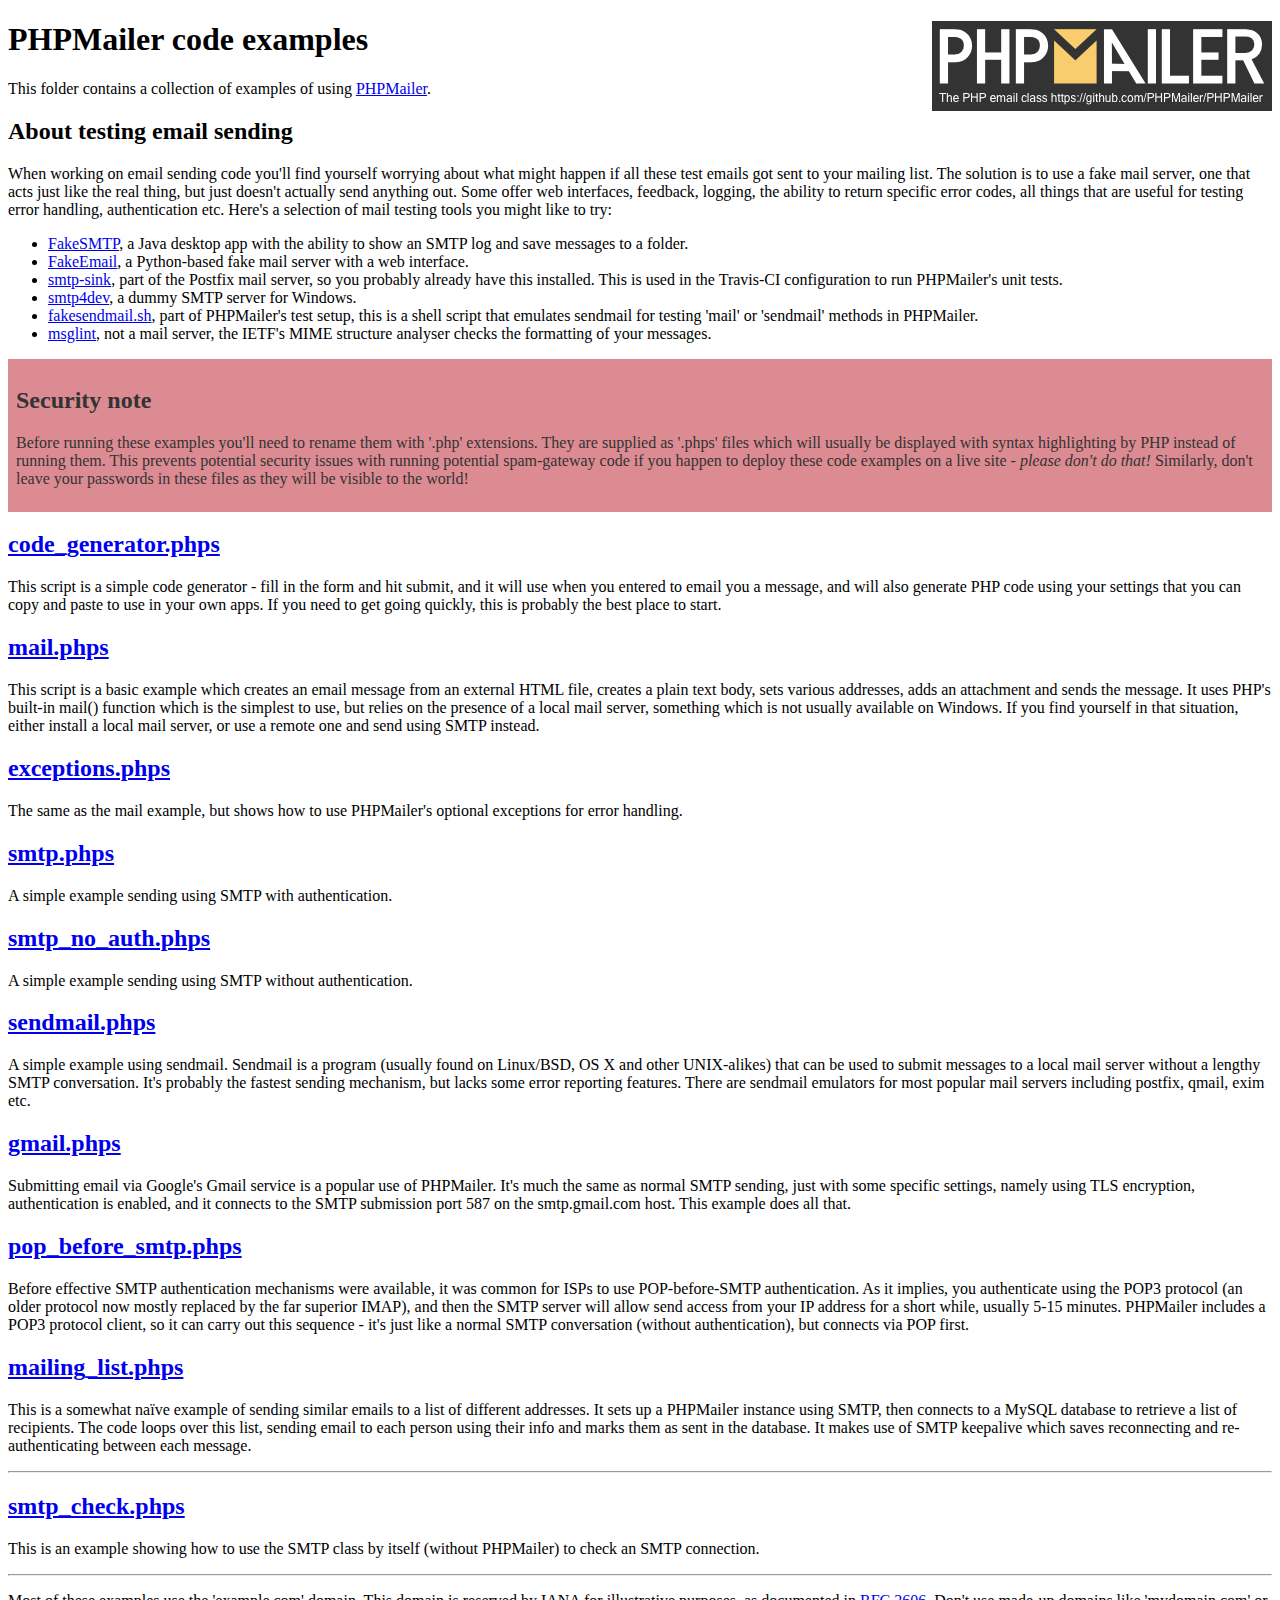
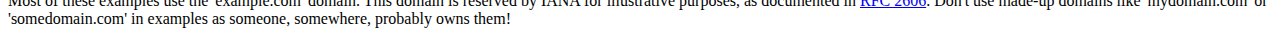
<file: php/PHPMailer-master/examples/index.html>
<!DOCTYPE html>
<html>
<head>
	<meta charset="UTF-8">
	<title>PHPMailer Examples</title>
</head>
<body>
<h1>PHPMailer code examples<a href="https://github.com/PHPMailer/PHPMailer"><img src="images/phpmailer.png" style="float:right; border:0;" alt="PHPMailer logo"></a></h1>
<p>This folder contains a collection of examples of using <a href="https://github.com/PHPMailer/PHPMailer">PHPMailer</a>.</p>
<h2>About testing email sending</h2>
<p>When working on email sending code you'll find yourself worrying about what might happen if all these test emails got sent to your mailing list. The solution is to use a fake mail server, one that acts just like the real thing, but just doesn't actually send anything out. Some offer web interfaces, feedback, logging, the ability to return specific error codes, all things that are useful for testing error handling, authentication etc. Here's a selection of mail testing tools you might like to try:</p>
<ul>
  <li><a href="https://github.com/Nilhcem/FakeSMTP">FakeSMTP</a>, a Java desktop app with the ability to show an SMTP log and save messages to a folder. </li>
  <li><a href="https://github.com/isotoma/FakeEmail">FakeEmail</a>, a Python-based fake mail server with a web interface.</li>
  <li><a href="http://www.postfix.org/smtp-sink.1.html">smtp-sink</a>, part of the Postfix mail server, so you probably already have this installed. This is used in the Travis-CI configuration to run PHPMailer's unit tests.</li>
  <li><a href="http://smtp4dev.codeplex.com">smtp4dev</a>, a dummy SMTP server for Windows.</li>
  <li><a href="https://github.com/PHPMailer/PHPMailer/blob/master/test/fakesendmail.sh">fakesendmail.sh</a>, part of PHPMailer's test setup, this is a shell script that emulates sendmail for testing 'mail' or 'sendmail' methods in PHPMailer.</li>
  <li><a href="http://tools.ietf.org/tools/msglint/">msglint</a>, not a mail server, the IETF's MIME structure analyser checks the formatting of your messages.</li>
</ul>
<div style="padding: 8px; color: #333333; background-color: #dc8b92">
<h2>Security note</h2>
<p>Before running these examples you'll need to rename them with '.php' extensions. They are supplied as '.phps' files which will usually be displayed with syntax highlighting by PHP instead of running them. This prevents potential security issues with running potential spam-gateway code if you happen to deploy these code examples on a live site - <em>please don't do that!</em> Similarly, don't leave your passwords in these files as they will be visible to the world!</p>
</div>
<h2><a href="code_generator.phps">code_generator.phps</a></h2>
<p>This script is a simple code generator - fill in the form and hit submit, and it will use when you entered to email you a message, and will also generate PHP code using your settings that you can copy and paste to use in your own apps. If you need to get going quickly, this is probably the best place to start.</p>
<h2><a href="mail.phps">mail.phps</a></h2>
<p>This script is a basic example which creates an email message from an external HTML file, creates a plain text body, sets various addresses, adds an attachment and sends the message. It uses PHP's built-in mail() function which is the simplest to use, but relies on the presence of a local mail server, something which is not usually available on Windows. If you find yourself in that situation, either install a local mail server, or use a remote one and send using SMTP instead.</p>
<h2><a href="exceptions.phps">exceptions.phps</a></h2>
<p>The same as the mail example, but shows how to use PHPMailer's optional exceptions for error handling.</p>
<h2><a href="smtp.phps">smtp.phps</a></h2>
<p>A simple example sending using SMTP with authentication.</p>
<h2><a href="smtp_no_auth.phps">smtp_no_auth.phps</a></h2>
<p>A simple example sending using SMTP without authentication.</p>
<h2><a href="sendmail.phps">sendmail.phps</a></h2>
<p>A simple example using sendmail. Sendmail is a program (usually found on Linux/BSD, OS X and other UNIX-alikes) that can be used to submit messages to a local mail server without a lengthy SMTP conversation. It's probably the fastest sending mechanism, but lacks some error reporting features. There are sendmail emulators for most popular mail servers including postfix, qmail, exim etc.</p>
<h2><a href="gmail.phps">gmail.phps</a></h2>
<p>Submitting email via Google's Gmail service is a popular use of PHPMailer. It's much the same as normal SMTP sending, just with some specific settings, namely using TLS encryption, authentication is enabled, and it connects to the SMTP submission port 587 on the smtp.gmail.com host. This example does all that.</p>
<h2><a href="pop_before_smtp.phps">pop_before_smtp.phps</a></h2>
<p>Before effective SMTP authentication mechanisms were available, it was common for ISPs to use POP-before-SMTP authentication. As it implies, you authenticate using the POP3 protocol (an older protocol now mostly replaced by the far superior IMAP), and then the SMTP server will allow send access from your IP address for a short while, usually 5-15 minutes. PHPMailer includes a POP3 protocol client, so it can carry out this sequence - it's just like a normal SMTP conversation (without authentication), but connects via POP first.</p>
<h2><a href="mailing_list.phps">mailing_list.phps</a></h2>
<p>This is a somewhat naïve example of sending similar emails to a list of different addresses. It sets up a PHPMailer instance using SMTP, then connects to a MySQL database to retrieve a list of recipients. The code loops over this list, sending email to each person using their info and marks them as sent in the database. It makes use of SMTP keepalive which saves reconnecting and re-authenticating between each message.</p>
<hr>
<h2><a href="smtp_check.phps">smtp_check.phps</a></h2>
<p>This is an example showing how to use the SMTP class by itself (without PHPMailer) to check an SMTP connection.</p>
<hr>
<p>Most of these examples use the 'example.com' domain. This domain is reserved by IANA for illustrative purposes, as documented in <a href="http://tools.ietf.org/html/rfc2606">RFC 2606</a>. Don't use made-up domains like 'mydomain.com' or 'somedomain.com' in examples as someone, somewhere, probably owns them!</p>
</body>
</html>
</file>
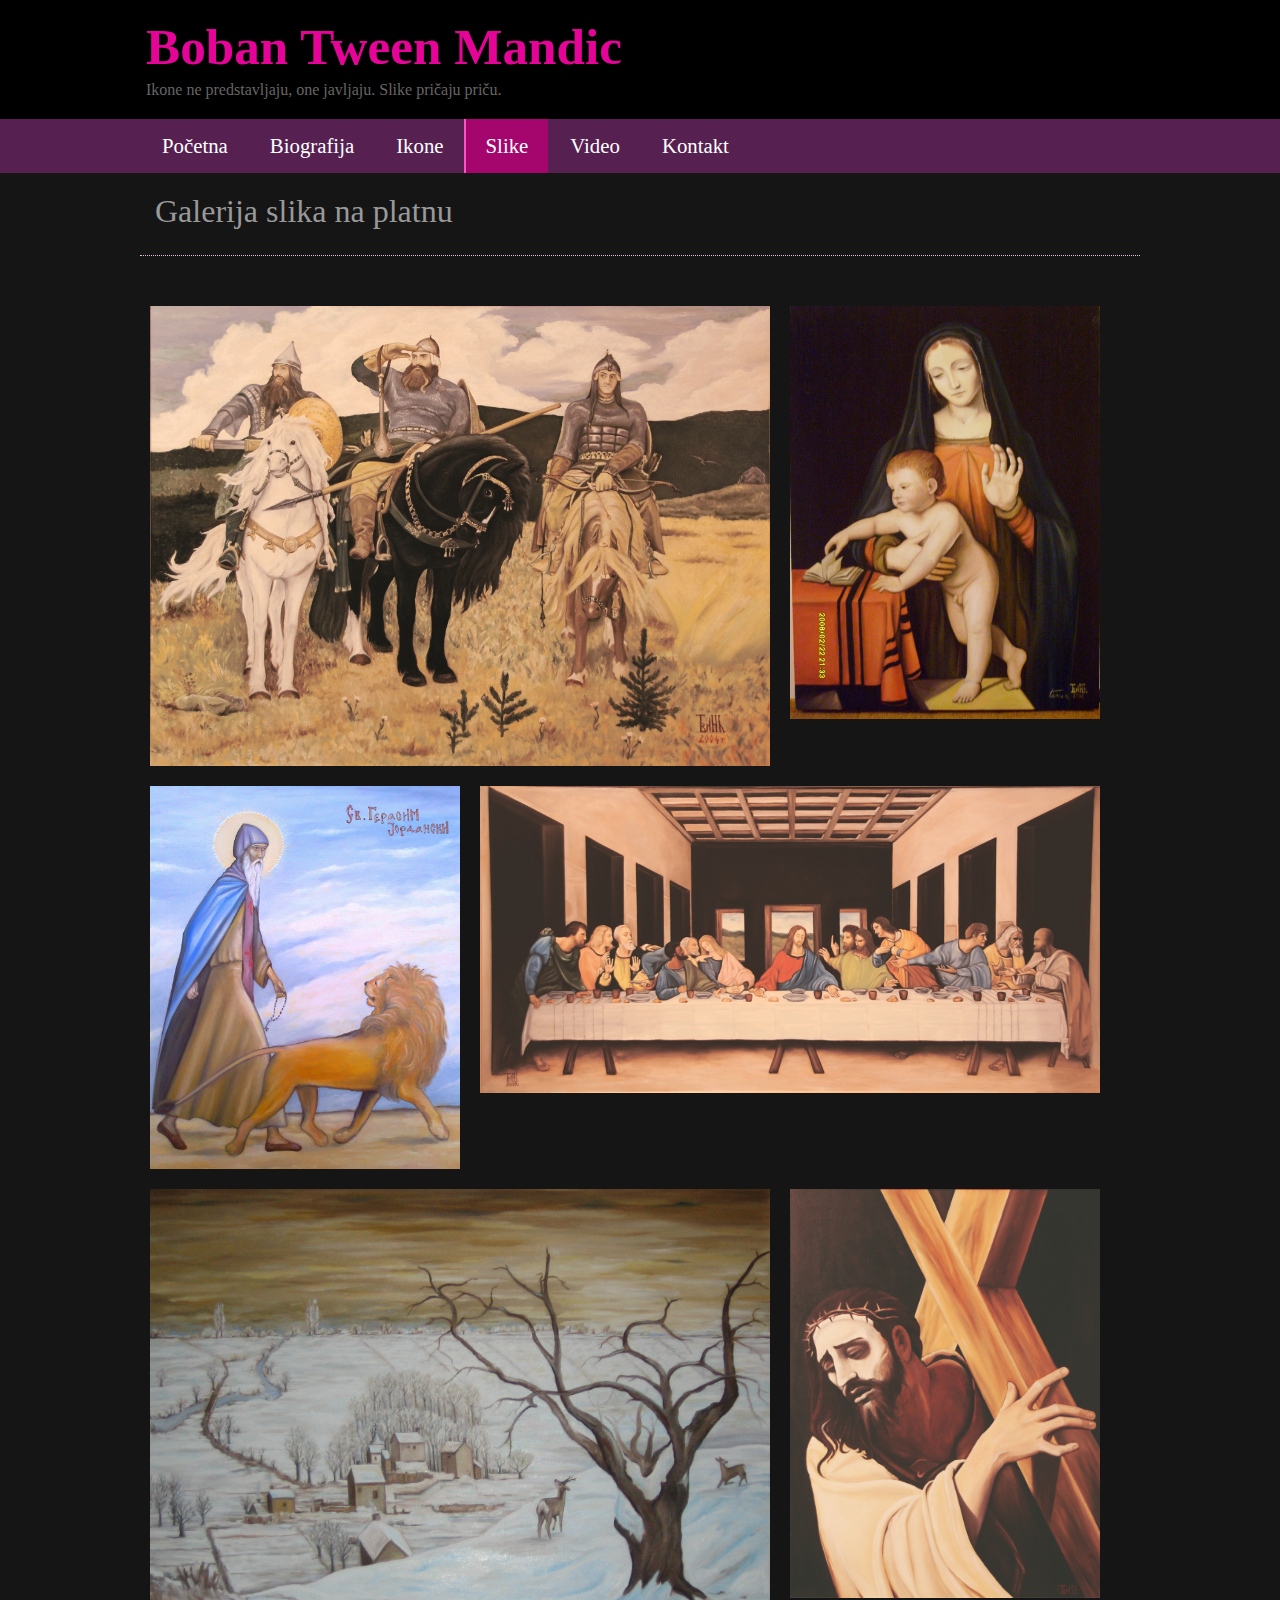
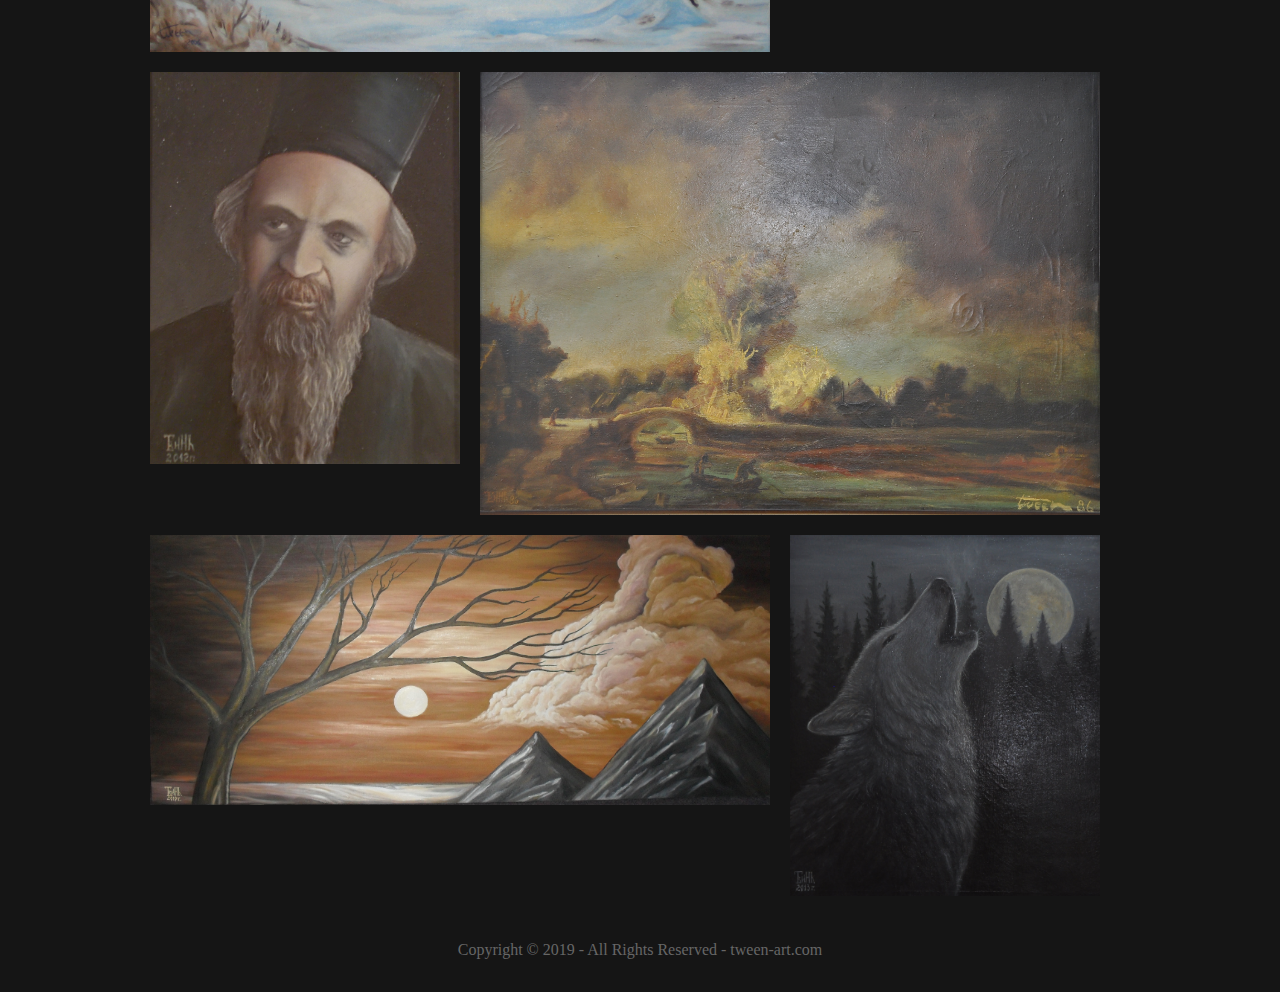
<file: pages/slike.html>
<!DOCTYPE html PUBLIC "-//W3C//DTD XHTML 1.0 Transitional//EN" "http://www.w3.org/TR/xhtml1/DTD/xhtml1-transitional.dtd">
<!--
Template Name: Touch of Purple
Author: <a href="http://www.os-templates.com/">OS Templates</a>
Author URI: http://www.os-templates.com/
Licence: Free to use under our free template licence terms
Licence URI: http://www.os-templates.com/template-terms
-->
<html xmlns="http://www.w3.org/1999/xhtml" lang="sr">

<head>
  <title>Galerija slika | Boban Tween Mandić</title>
  <meta http-equiv="Content-Type" content="text/html; charset=utf-8" />
  <meta name="viewport" content="width=device-width, initial-scale=1.0">
  <link href="../images/tween.png" rel="icon" type="image/x-icon" />
  <link rel="stylesheet" href="../layout/styles/layout.css" type="text/css" />
  <link href="layout/styles/css/lightbox.css" rel="stylesheet">
  <script src="layout/styles/js/lightbox-plus-jquery.js"></script>
  <script type="text/javascript" src="../layout/scripts/main.js"></script>
</head>

<body id="top">
  <div class="col1">
    <div id="header">
      <div class="fl_left">
        <h1 class="header-title"><a href="../index.html">Boban Tween Mandic</a></h1>
        <p>Ikone ne predstavljaju, one javljaju. Slike pričaju priču.</p>
      </div>
      <!-- <div class="fl_right"><a href="#"><img src="../images/demo/468x60.gif" alt="" /></a></div> -->
      <br class="clear" />
    </div>
  </div>
  <!-- ####################################################################################################### -->
  <div class="col2">
    <div id="topbar">
      <div id="topnav">
        <ul>
          <li><a href="../index.html">Početna</a></li>
          <li><a href="bio.html">Biografija</a></li>
          <li><a href="ikone.html">Ikone</a></li>
          <li class="active"><a href="slike.html">Slike</a></li>
          <li><a href="video.html">Video</a></li>
          <li><a href="contact.html">Kontakt</a></li>
          <!-- <li><a href="#">DropDown</a>
          <ul>
            <li><a href="#">Link 1</a></li>
            <li><a href="#">Link 2</a></li>
            <li><a href="#">Link 3</a></li>
          </ul>
        </li>
        <li class="last"><a href="#">A Long Link Text</a></li> -->
        </ul>
      </div>

      <br class="clear" />
    </div>
    <div class="topnav" id="topbar-small">
      <ul>
        <li><a href="../index.html">Početna</a></li>
        <li><a href="bio.html">Biografija</a></li>
        <li><a href="ikone.html">Ikone</a></li>
        <li class="active"><a href="slike.html">Slike</a></li>
        <li><a href="video.html">Video</a></li>
        <li><a href="contact.html">Kontakt</a></li>
      </ul>
      <a href="javascript:void(0);" class="icon" onclick="toggleMenu()">
        <img src="../images/menu-button.png" alt="menu" style="width: 2rem;padding:10px 10px;float:right">
      </a>
    </div>
  </div>
  <!-- ####################################################################################################### -->
  <div class="wrapper col3">
    <div id="breadcrumb">
      <h2>Galerija slika na platnu</h2>
    </div>
  </div>
  <!-- ####################################################################################################### -->
  <div class="wrapper col4">
    <div id="container">
      <div class="gallery" style="text-align: center">
        <div class="gallery-single slike-wide" ><a href="../images/slike/Slika(1).jpg" data-title="Tru junaka <br /> Dimenzije: 222 x 160cm <br /> Platno, uljani pigmenti"
          data-lightbox="Slika"><img src="../images/slike/Slika(1).jpg" /></a></div>
          <div class="gallery-single slike-small" ><a href="../images/slike/Slika(2).jpg" data-title="Mati sa sinom <br /> Dimenzije: 45 x 60cm <br /> Platno, uljani pigmenti"
            data-lightbox="Slika"><img src="../images/slike/Slika(2).jpg" /></a></div>
            <div class="gallery-single slike-small" ><a href="../images/slike/Slika(5).jpg" data-title="Sveti Gerasim Jordanski <br /> Dimenzije: 42 x 42cm <br /> Platno, uljani pigmenti"
              data-lightbox="Slika"><img src="../images/slike/Slika(5).jpg" /></a></div>
              <div class="gallery-single slike-wide" ><a href="../images/slike/Slika(3).jpg" data-title="Poslednja večera (Tajna večera) <br /> Dimenzije: 125 x 63cm <br /> Platno, uljani pigmenti"
                data-lightbox="Slika"><img src="../images/slike/Slika(3).jpg" /></a></div>
                <div class="gallery-single slike-wide" ><a href="../images/slike/Slika(6).jpg" data-title="Zima <br /> Dimenzije: 80 x 60cm <br /> Platno, uljani pigmenti"
                  data-lightbox="Slika"><img src="../images/slike/Slika(6).jpg" /></a></div>
                  <div class="gallery-single slike-small" ><a href="../images/slike/Slika(4).jpg" data-title="Ulica stradanja <br /> Dimenzije: 60 x 80cm <br /> Platno, uljani pigmenti"
                    data-lightbox="Slika"><img src="../images/slike/Slika(4).jpg" /></a></div>
                    <div class="gallery-single slike-small" ><a href="../images/slike/Slika(9).jpg" data-title="Sveti Nikolaj Žički <br /> Dimenzije: 18 x 23cm <br /> Platno na dasci, uljani pigmenti"
                      data-lightbox="Slika"><img src="../images/slike/Slika(9).jpg" /></a></div>
                      <div class="gallery-single slike-wide" ><a href="../images/slike/Slika(7).jpg" data-title="Kameni most <br /> Dimenzije: 60 x 43cm <br /> Platno, uljani pigmenti"
                        data-lightbox="Slika"><img src="../images/slike/Slika(7).jpg" /></a></div>
                        <div class="gallery-single slike-wide" ><a href="../images/slike/Slika(10).jpg" data-title="Sumrak <br /> Dimenzije: 172 x 55cm <br /> Platno, uljani pigmenti"
                          data-lightbox="Slika"><img src="../images/slike/Slika(10).jpg" /></a></div>
                        <div class="gallery-single slike-small" ><a href="../images/slike/Slika(8).jpg" data-title="Vuk <br /> Dimenzije: 31 x 36cm <br /> Platno, uljani pigmenti"
                          data-lightbox="Slika"><img src="../images/slike/Slika(8).jpg" /></a></div>
      </div>
    </div>
  </div>
  <!-- ####################################################################################################### -->
  <!-- ####################################################################################################### -->
  <div class="wrapper col6">
    <div id="copyright" class="footer-center">
      <p>Copyright &copy; 2019 - All Rights Reserved - <a href="#">tween-art.com</a></p>
      <br class="clear" />
    </div>
  </div>
</body>

</html>
</file>
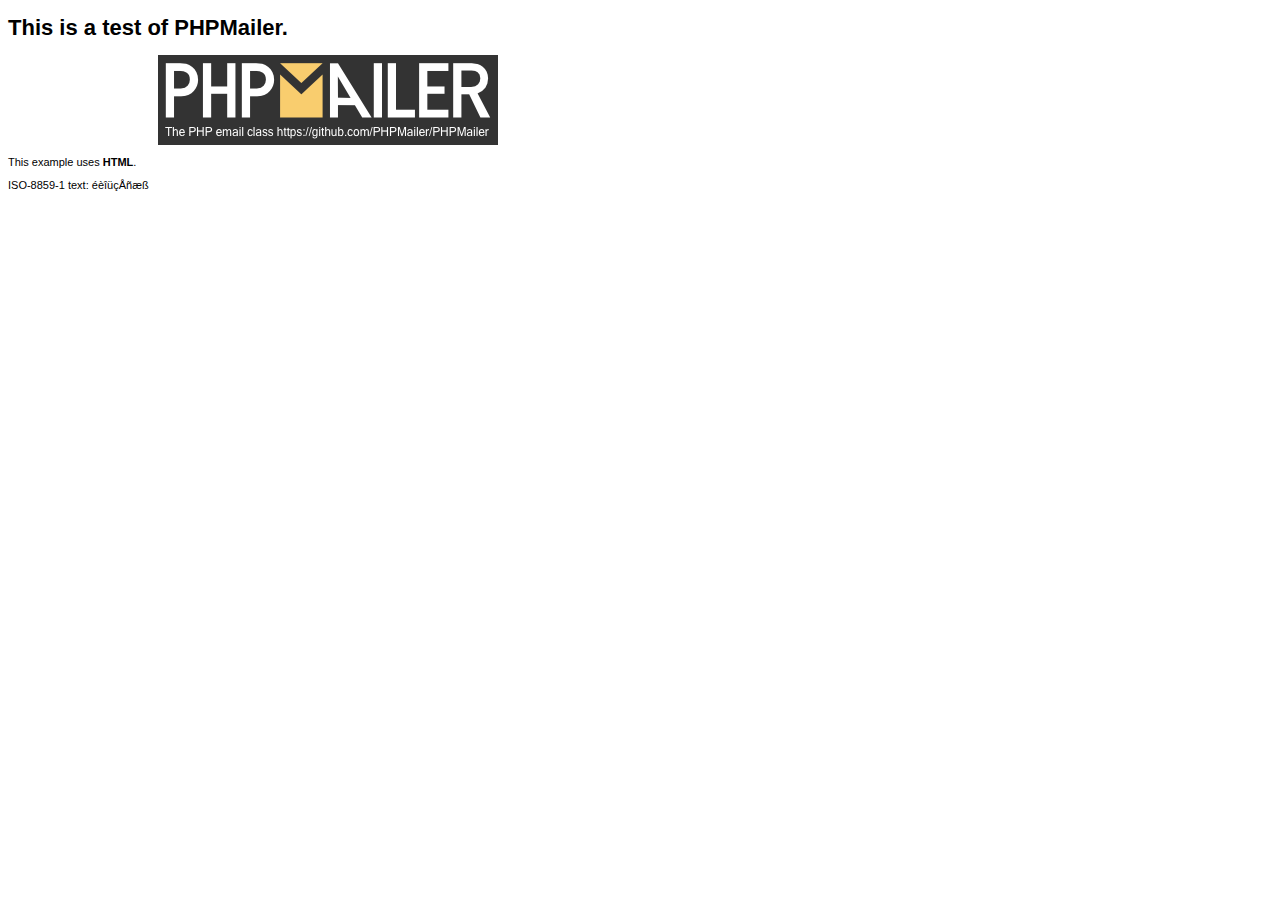
<file: php/PHPMailer-master/examples/contents.html>
<!DOCTYPE HTML PUBLIC "-//W3C//DTD HTML 4.01 Transitional//EN" "http://www.w3.org/TR/html4/loose.dtd">
<html>
<head>
  <meta http-equiv="Content-Type" content="text/html; charset=iso-8859-1">
  <title>PHPMailer Test</title>
</head>
<body>
<div style="width: 640px; font-family: Arial, Helvetica, sans-serif; font-size: 11px;">
  <h1>This is a test of PHPMailer.</h1>
  <div align="center">
    <a href="https://github.com/PHPMailer/PHPMailer/"><img src="images/phpmailer.png" height="90" width="340" alt="PHPMailer rocks"></a>
  </div>
  <p>This example uses <strong>HTML</strong>.</p>
  <p>ISO-8859-1 text: ���������</p>
</div>
</body>
</html>
</file>
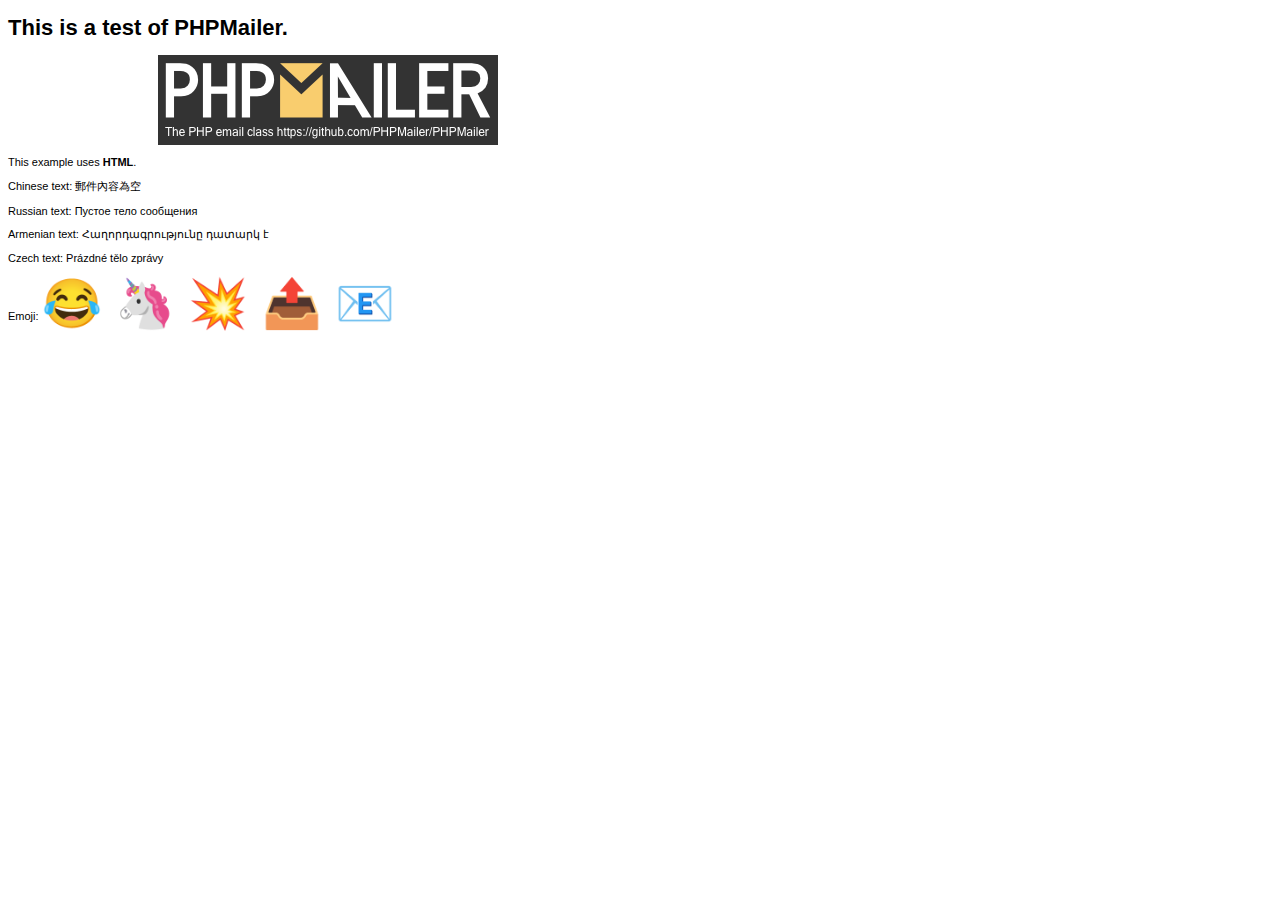
<file: php/PHPMailer-master/examples/contentsutf8.html>
<!DOCTYPE HTML PUBLIC "-//W3C//DTD HTML 4.01 Transitional//EN" "http://www.w3.org/TR/html4/loose.dtd">
<html>
<head>
  <meta http-equiv="Content-Type" content="text/html; charset=utf-8">
  <title>PHPMailer Test</title>
</head>
<body>
<div style="width: 640px; font-family: Arial, Helvetica, sans-serif; font-size: 11px;">
  <h1>This is a test of PHPMailer.</h1>
  <div align="center">
    <a href="https://github.com/PHPMailer/PHPMailer/"><img src="images/phpmailer.png" height="90" width="340" alt="PHPMailer rocks"></a>
  </div>
  <p>This example uses <strong>HTML</strong>.</p>
  <p>Chinese text: 郵件內容為空</p>
  <p>Russian text: Пустое тело сообщения</p>
  <p>Armenian text: Հաղորդագրությունը դատարկ է</p>
  <p>Czech text: Prázdné tělo zprávy</p>
  <p>Emoji: <span style="font-size: 48px">😂 🦄 💥 📤 📧</span></p>
</div>
</body>
</html>
</file>
<file: layout/styles/layout.css>
@charset "utf-8";
/*
Template Name: Touch of Purple
Author: <a href="http://www.os-templates.com/">OS Templates</a>
Author URI: http://www.os-templates.com/
Licence: Free to use under our free template licence terms
Licence URI: http://www.os-templates.com/template-terms
File: Layout CSS
*/

@import url("navi.css");
@import url("forms.css");
@import url("tables.css");
@import url("featured_slide.css");
html {
    font-size: 16px;
}

@media (max-width: 1023px) {
    html {
        font-size: 16px;
    }
}

@media (max-width: 767px) {
    html {
        font-size: 14px;
    }
}

@media (max-width: 500px) {
    html {
        font-size: 12px;
    }
}

@media (max-width: 374px) {
    html {
        font-size: 10px;
    }
}

.bio-blocks {
    padding: 5px;
}

.bio-wrap {
    display: grid;
    grid-template-columns: 50% 50%;
    grid-template-rows: 50% 50%;
}

.bio-blocks img {
    margin-top: 15px;
    object-fit: fill;
    position: relative;
    width: 90%;
    /* max-height: 100%;
    max-width: 100%; */
}

.footer-center {
    text-align: center
}

.red {
    color: red;
}

.form-area {
    background-color: #FAFAFA;
    padding: 10px 40px 60px;
    margin: 15px 15px 60px;
    border: 1px solid GREY;
}

html {
    overflow-y: scroll;
}

body {
    margin: 0;
    padding: 0;
    font-size: 1rem;
    font-family: Georgia, "Times New Roman", Times, serif;
    color: #999999;
    background-color: #151515;
    width: unset !important;
}

.justify {
    text-align: justify;
}

.bold {
    font-weight: bold;
}

.center {
    text-align: center;
}

.right {
    text-align: right;
}

.nostart {
    margin: 0;
    padding: 0;
    list-style-type: none;
}

.clear {
    clear: both;
}

br.clear {
    clear: both;
    margin-top: -15px;
}

a {
    outline: none;
    text-decoration: none;
}

.fl_left,
.imgl {
    float: left;
}

.fl_right,
.imgr {
    float: right;
}

img {
    display: block;
    margin: 0;
    padding: 0;
    border: none;
}

.imgl,
.imgr {
    border: 1px solid #C7C5C8;
    padding: 5px;
}

.imgl {
    margin: 0 8px 8px 0;
    clear: left;
}

.imgr {
    margin: 5px 0 8px 8px;
    clear: right;
}

/* ----------------------------------------------Wrapper------------------------------------- */

div.wrapper {
    display: block;
    width: 100%;
    max-width: 1000px;
    margin: 0 auto;
    text-align: left;
}

div.wrapper h1,
div.wrapper h2,
div.wrapper h3,
div.wrapper h4,
div.wrapper h5,
div.wrapper h6 {
    margin: 0 0 15px 15px;
    padding: 0;
    font-size: 2rem;
    font-weight: normal;
    line-height: normal;
}

.col1,
.col1 a {
    color: #666666;
    background-color: #000000;
}

.col2 {
    color: #FFFFFF;
    background-color: #562051;
}

.col3 {
    color: #999999;
    background-color: #151515;
    padding: 20px 0;
}

.col3 a {
    color: #A97891;
    background-color: #151515;
}

.col4 {
    color: #999999;
    background-color: #151515;
}

.col4 a {
    color: #A97891;
    background-color: #151515;
}

.col5 {
    color: #CCCCCC;
    background-color: #1D1D1D;
    border-top: 1px dotted #E7BCE2;
    border-bottom: 1px dotted #E7BCE2;
}

.col5 a {
    color: #E7BCE2;
    background-color: #1D1D1D;
}

.col6,
.col6 a {
    color: #666666;
    background-color: #151515;
}

/* ----------------------------------------------Generalise------------------------------------- */

#header,
#topbar,
#breadcrumb,
#featured_intro,
#container,
#footer,
#copyright {
    display: block;
    position: relative;
    margin: 0 auto;
}

/* ----------------------------------------------Header------------------------------------- */

#header {
    padding: 2px 0 20px 2px;
    max-width: 1000px;
    margin: auto;
}

#header .fl_left {
    display: block;
    float: left;
    margin: 15px 0 0 5px;
    overflow: hidden;
}

#header .fl_right {
    display: block;
    float: right;
    width: 468px;
    margin-top: 21px;
    overflow: hidden;
}

#header h1,
#header p,
#header ul {
    margin: 0;
    padding: 0;
    list-style: none;
    line-height: normal;
}

#header h1 a {
    font-size: 3.2rem;
    color: #E60498;
    background-color: #000000;
    font-weight: bold;
}

#header h1 a:hover {
    text-decoration: none !important;
}

#header .fl_left p {
    margin-top: 5px;
}

/* ----------------------------------------------Topbar------------------------------------- */

#topbar {
    padding: 0;
    z-index: 1000;
    max-width: 1000px;
    margin: 0 auto;
}

#topbar #search {
    display: block;
    float: right;
    width: 243px;
    margin: 10px 0 0 0;
    padding: 0;
}

#topbar-small {
    background-color: #562051;
    overflow: hidden;
    display: none;
}

#topbar-small ul {
    margin: 0px;
    padding: 0px;
}

#topbar-small ul li {
    float: left;
    display: none;
    padding: 14px 16px;
    text-decoration: none;
    font-size: 17px;
}

#topbar-small ul li a {
    color: white;
    text-align: center;
}

.active {
    background-color: #F955BF;
    color: white;
}

@media screen and (max-width: 767px) {
    #topbar {
        display: none;
    }
    #topbar-small {
        display: block;
    }
    #topbar-small ul li.icon {
        float: right;
        display: block;
    }
    #topbar-small.responsive {
        position: relative;
    }
    #topbar-small.responsive a.icon {
        position: absolute;
        right: 0;
        top: 0;
    }
    #topbar-small.responsive ul li {
        float: none;
        display: block;
        text-align: left;
    }
}

/* ----------------------------------------------BreadCrumb------------------------------------- */

#breadcrumb {
    padding: 0 0 10px 0;
    border-bottom: 1px dotted #E7BCE2;
}

#breadcrumb ul {
    margin: 0;
    padding: 0;
    list-style: none;
}

#breadcrumb ul li {
    display: inline;
}

#breadcrumb ul li.current a {
    text-decoration: underline;
}

/* ----------------------------------------------Homepage Featured Intro------------------------------------- */

#featured_intro {
    padding: 20px;
}

#featured_intro .fl_left {
    display: block;
    float: left;
    width: 50%;
}

#featured_intro .fl_left h2 {
    margin: 0;
    padding: 0;
    font-size: 7rem;
    color: #585858;
    background-color: #151515;
    text-transform: uppercase;
    line-height: normal;
}

@media (max-width: 857px) {
    #featured_intro .fl_left h2 {
        font-size: 6rem;
    }
    div.wrapper h1,
    div.wrapper h2,
    div.wrapper h3,
    div.wrapper h4,
    div.wrapper h5,
    div.wrapper h6 {
        font-size: 1.5rem;
    }
}

#featured_intro .fl_right {
    display: block;
    float: right;
    width: 50%;
    padding-top: 65px;
    text-align: justify;
    line-height: 1.5em;
}

#featured_intro .fl_right p {
    font-size: 1.3rem;
}

#featured_intro .fl_right .readmore {
    display: block;
    text-align: right;
    font-weight: bold;
}

/* ----------------------------------------------Content------------------------------------- */

#container {
    padding: 20px 0;
}

#content {
    display: block;
    float: left;
    width: 600px;
}

/* Comments */

#comments {
    margin-bottom: 40px;
}

#comments .commentlist {
    margin: 0;
    padding: 0;
}

#comments .commentlist ul {
    margin: 0;
    padding: 0;
    list-style: none;
}

#comments .commentlist li.comment_odd,
#comments .commentlist li.comment_even {
    margin: 0 0 10px 0;
    padding: 15px;
    list-style: none;
}

#comments .commentlist li.comment_odd {
    color: #CCCCCC;
    background-color: #333333;
}

#comments .commentlist li.comment_odd a {
    color: #E7BCE2;
    background-color: #333333;
}

#comments .commentlist li.comment_even {
    color: #CCCCCC;
    background-color: #1E1E1E;
}

#comments .commentlist li.comment_even a {
    color: #E7BCE2;
    background-color: #1E1E1E;
}

#comments .commentlist .author .name {
    font-weight: bold;
}

#comments .commentlist .submitdate {
    font-size: smaller;
}

#comments .commentlist p {
    margin: 10px 5px 10px 0;
    padding: 0;
    font-weight: normal;
    text-transform: none;
}

#comments .commentlist li .avatar {
    float: right;
    border: 1px solid #EEEEEE;
    margin: 0 0 0 10px;
}

/* slike gallery */

.gallery {
    display: flex;
    flex-wrap: wrap;
}

.gallery-single a img {
    width: 100%;
}

.slike-wide {
    display: flex;
    width: 62%;
    padding: 1%;
}

.slike-small {
    display: flex;
    width: 31%;
    padding: 1%;
}

@media (max-width: 768px) {
    .slike-wide {
        width: 98%;
    }
    .slike-small {
        width: 48%
    }
}

@media (max-width: 425px) {
    .slike-small {
        width: 98%
    }
}

/* ikone gallery */

.ikone {
    display: flex;
    flex-wrap: wrap;
}

.single-ikona {
    display: flex;
    width: 31%;
    padding: 1%;
}

.single-ikona a img {
    width: 100%
}

@media (max-width: 768px) {
    .single-ikona {
        width: 48%;
    }
}

@media (max-width: 425px) {
    .single-ikona {
        width: 98%;
    }
}

/* video galery */

.videos-single {
    display: flex;
    padding: 15px;
}

.videos-single:nth-child(odd) {
    flex-direction: row-reverse;
}

.videos-single div {
    width: 50%;
}

.videos-single-text {
    margin: 15px;
}

@media (max-width: 768px) {
    .videos-single {
        flex-direction: column;
    }
    .videos-single:nth-child(odd) {
        flex-direction: column;
    }
    .videos-single div {
        width: 100%;
    }
    .videos-single-text {
        margin: 0px;
    }
}

/* kontakt form */

#submit {
    border-color: white;
}

#submit:focus {
    outline: unset;
}

/* ----------------------------------------------Column------------------------------------- */

#column {
    display: block;
    float: right;
    width: 300px;
}

#column .holder {
    display: block;
    width: 260px;
    margin-bottom: 20px;
    padding-left: 10px;
}

#column .holder,
#column #featured {
    display: block;
    width: 300px;
    margin-bottom: 20px;
}

#column .holder p {
    line-height: 1.6em;
}

#column h2 {
    font-size: 2rem;
}

#column .holder h2.title {
    display: block;
    width: 100%;
    height: 65px;
    margin: 0;
    padding: 15px 0 0 0;
    font-size: 2rem;
    line-height: normal;
    border-bottom: 1px dashed #666666;
}

#column .holder h2.title img {
    float: left;
    margin: -15px 8px 0 0;
    padding: 5px;
    border: 1px solid #666666;
}

#column .holder p.readmore {
    display: block;
    width: 100%;
    font-weight: bold;
    text-align: right;
    line-height: normal;
}

#column div.imgholder {
    display: block;
    width: 290px;
    margin: 0 0 10px 0;
    padding: 4px;
    border: 1px solid #666666;
}

@media (max-width: 1000px) {
    .facebook {
        display: none !important;
    }
}

/* Featured Block */

#column #featured a {
    color: #A97891;
    background-color: #1F1F1F;
}

#column #featured ul,
#column #featured h2,
#column #featured p {
    margin: 0;
    padding: 0;
    list-style: none;
}

#column #featured li {
    display: block;
    width: 250px;
    margin: 0;
    padding: 20px 25px;
    color: #666666;
    background-color: #1F1F1F;
}

#column #featured li p {
    line-height: 1.6em;
}

#column #featured li p.imgholder {
    display: block;
    width: 240px;
    height: 90px;
    margin: 20px 0 15px 0;
    padding: 4px;
    color: #666666;
    background-color: #333333;
    border: 1px solid #666666;
}

#column #featured li h2 {
    margin: 0;
    padding: 0 0 14px 0;
    font-size: 2rem;
    font-weight: normal;
    font-family: Georgia, "Times New Roman", Times, serif;
    color: #666666;
    background-color: #1F1F1F;
    line-height: normal;
    border-bottom: 1px dashed #666666;
}

#column #featured p.readmore {
    display: block;
    width: 100%;
    margin-top: 15px;
    font-weight: bold;
    text-align: right;
    line-height: normal;
}

#column #latestnews {
    display: block;
    width: 100%;
    margin: 0;
    padding: 0;
    list-style: none;
}

#column #latestnews li {
    display: block;
    margin: 0 0 20px 0;
    padding: 0 0 15px 0;
    border-bottom: 1px dotted #999999;
}

#column #latestnews li.last {
    margin-bottom: 0;
}

#column #latestnews p {
    margin: 0 0 5px 0;
    padding: 0;
}

#column #latestnews p.readmore {
    margin: 0;
    padding: 0;
}

#column #latestnews .imgl {
    margin: 0 10px 10px 0;
    padding: 4px;
}

/* ----------------------------------------------Footer------------------------------------- */

#footer {
    padding: 20px 0px;
}

#footer h2,
#footer p,
#footer ul,
#footer a {
    margin: 0;
    padding: 0;
    font-weight: normal;
    list-style: none;
    line-height: normal;
    font-size: 1.2rem;
}

#footer p {
    line-height: 1.6em;
}

#footer h2 {
    padding: 0 0 5px 0;
    color: #585858;
    background-color: #1D1D1D;
    border-bottom: 1px dotted #585858;
    font-size: 1.6rem;
    font-weight: bold;
    margin-bottom: 20px;
}

#footer li {
    margin-bottom: 15px;
}

#footer .footbox {
    display: block;
    float: left;
    width: 45%;
    padding: 0 20px 20px 20px;
    height: 360px;
    overflow-y: hidden;
}

#footer .flickr li {
    display: block;
    float: left;
    width: 80px;
    height: 80px;
    margin: 0 7px 15px 7px;
    padding: 4px;
    border: 1px solid #E7BCE2;
}

#footer .banners li {
    display: block;
    width: 200px;
    height: 150px;
    margin: 0 0 15px 0;
    padding: 4px;
    border: 1px solid #E7BCE2;
}

#footer .last {
    margin: 0;
}

/* ----------------------------------------------Copyright------------------------------------- */

#copyright {
    padding: 15px 0;
}

#copyright p {
    margin: 0;
    padding: 0;
}

/* media query */

@media (max-width: 1000px) {
    #featured_intro .fl_left {
        width: 100%;
        text-align: center;
    }
    #featured_intro .fl_right {
        width: 100%;
        text-align: center;
    }
    .bio-content {
        width: 100% !important;
    }
    .bio-content div {
        margin-left: 15px;
        margin-right: 15px;
    }
    .bio-content div p {
        font-size: 1.2rem;
    }
}

@media (max-width: 799px) {
    #footer .footbox {
        width: 44%
    }
}

@media (max-width: 666px) {
    #footer .footbox {
        width: 43%
    }
}

@media (max-width: 571px) {
    #footer .footbox {
        width: 42%
    }
}

@media (max-width: 499px) {
    #footer .footbox {
        width: 92%;
        height: 360px;
    }
}

@media (max-width: 440px) {
    #footer .footbox {
        width: 91%
    }
}

@media (max-width: 400px) {
    #footer .footbox {
        width: 90%
    }
}

@media (max-width: 365px) {
    #footer .footbox {
        width: 89%
    }
}

@media (max-width: 340px) {
    #footer .footbox {
        width: 88%
    }
}

a:hover {
    text-decoration: none;
}
</file>
